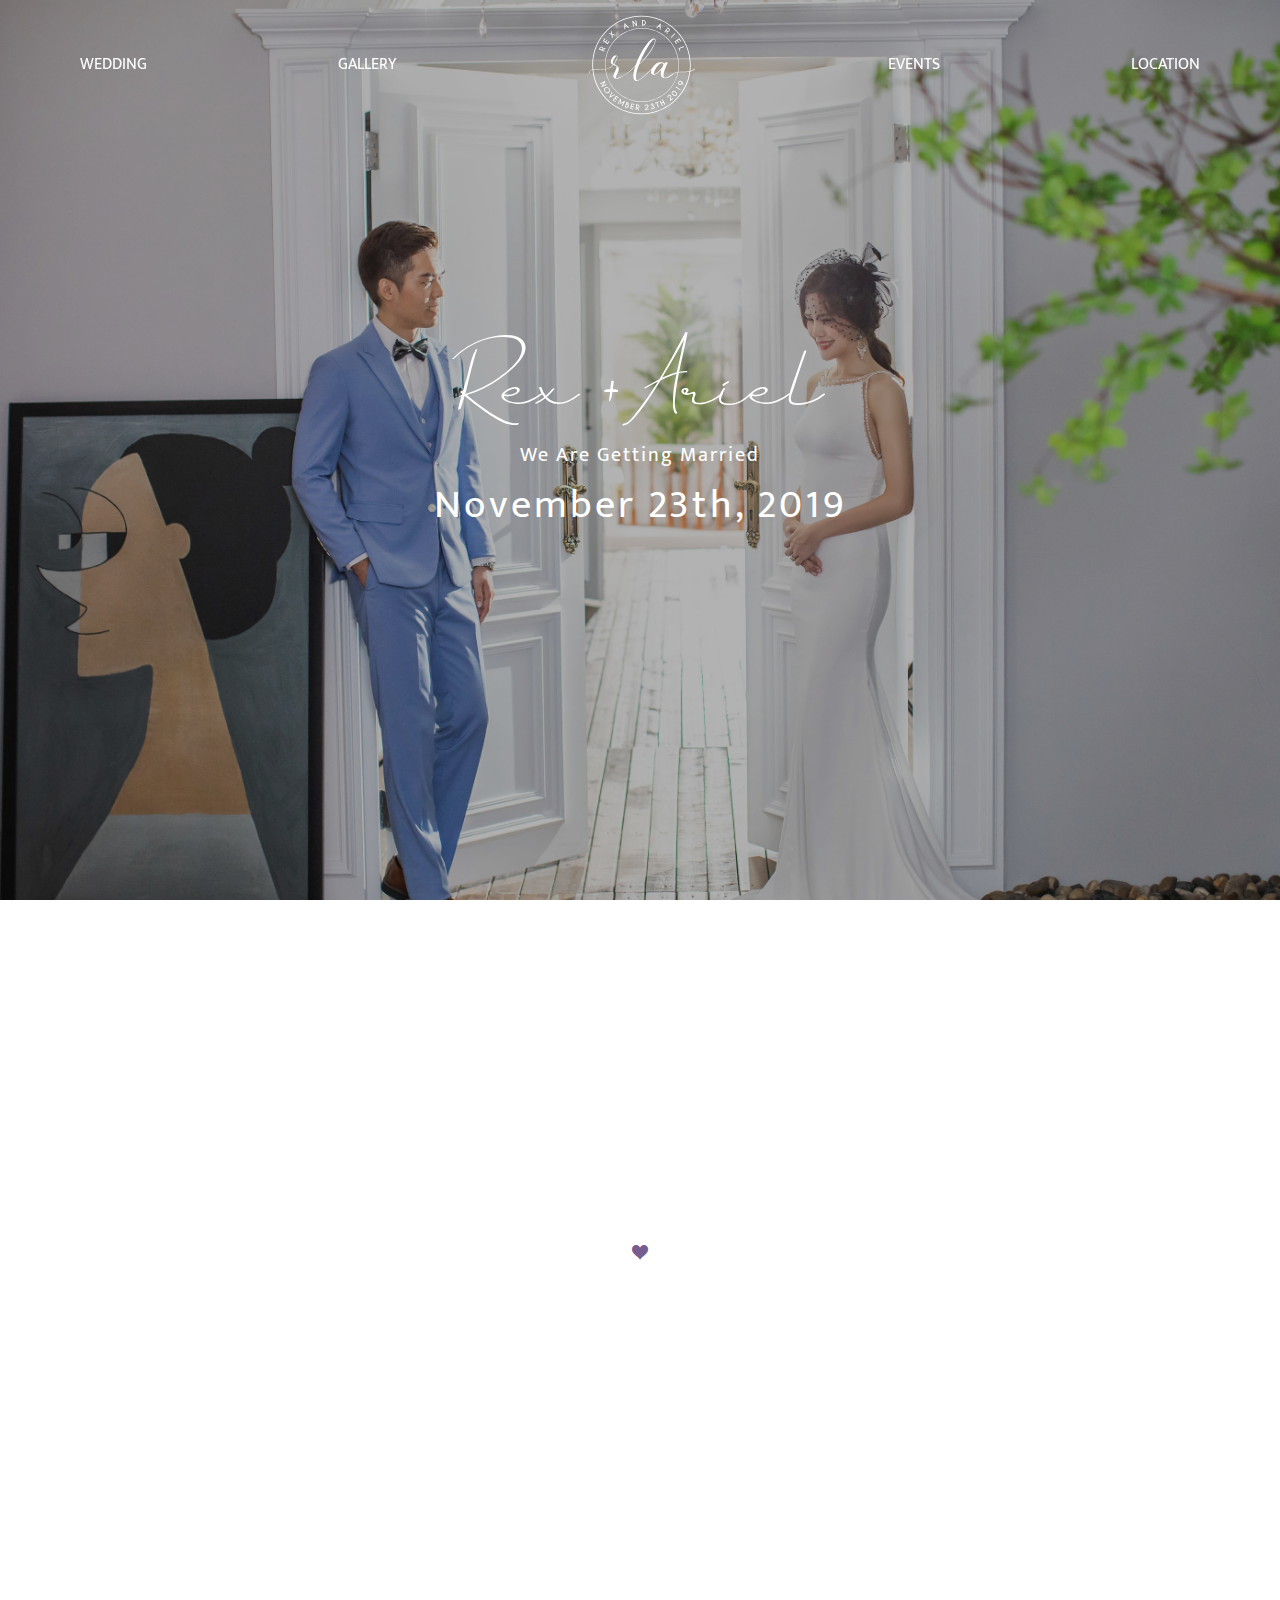
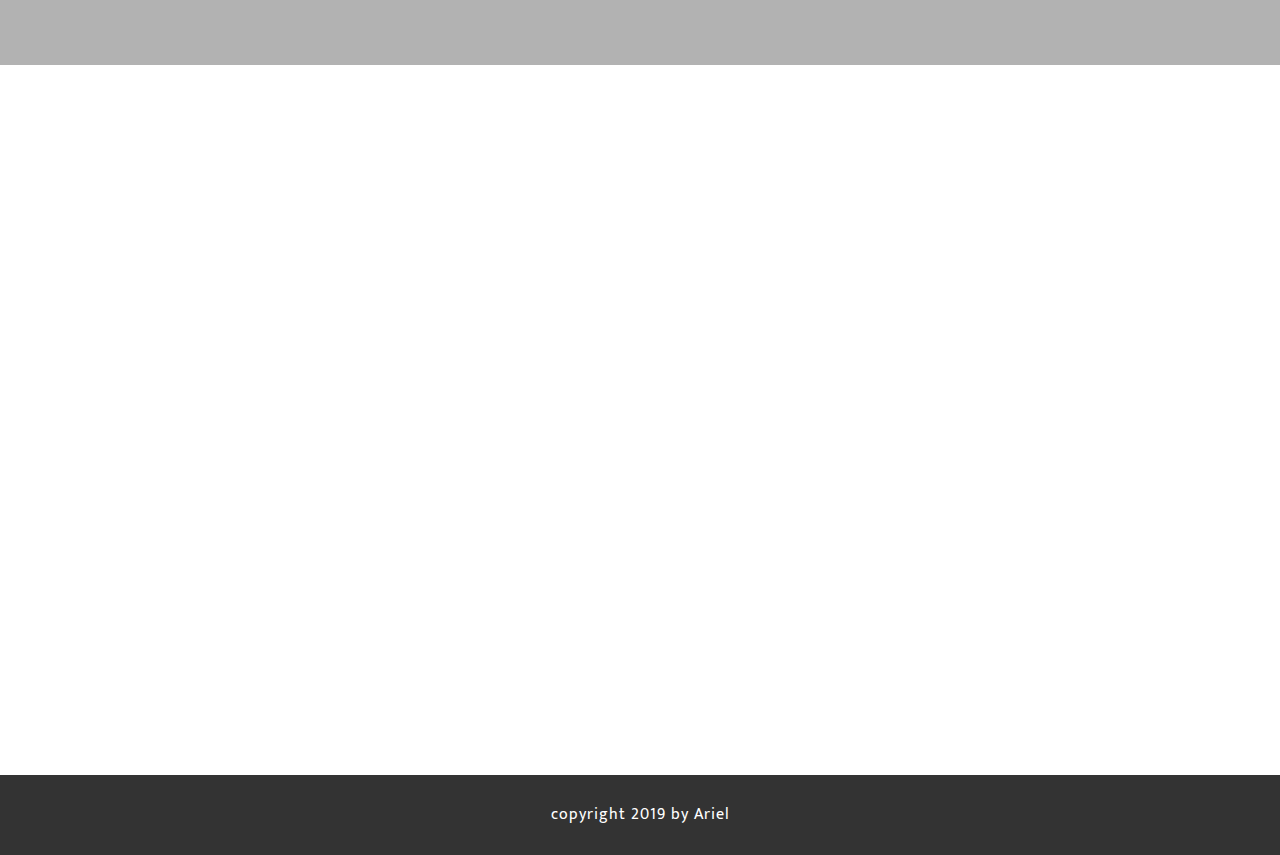
<file: index.html>
<!DOCTYPE html>
<html lang="en">
<head>
    <meta charset="utf-8">
    <title>Rex and Ariel's Wedding</title>
    <meta name="viewport" content="width=device-width, initial-scale=1, maximum-scale=1, user-scalable=no">
    <meta name="apple-mobile-web-app-capable" content="yes" />
    <meta name="description" content="We invite you to celebrate our wedding on November 23th, 2019"/>
    <meta property="og:image" content="https://rexplusariel.us/images/bg.png" />
    <meta property=”og:title” content="Rex and Ariel's Wedding">
    <meta property=”og:description” content="We invite you to celebrate our wedding on November 23th, 2019">
    <!--[if lt IE 9]>
    <script src="js/html5shiv.js"></script>
    <![endif]-->

    <link rel="stylesheet" href="css/animate.css" type="text/css">
    <link rel="stylesheet" href="css/unite-gallery.css" type="text/css">
    <link rel="stylesheet" href="css/bootstrap.min.css" type="text/css">
    <link rel="stylesheet" href="css/all.css" type="text/css">
    <link href="https://fonts.googleapis.com/css?family=Allura|Cookie|Damion|Dawning+of+a+New+Day|Hind|Kaushan+Script|Leckerli+One|Mr+De+Haviland|Mukta|Nunito|PT+Sans|Pacifico|Sacramento|Yesteryear"
          rel="stylesheet">
    <link rel="Shortcut Icon" type="image/x-icon" href="images/ring2.png" />
    <!-- Global site tag (gtag.js) - Google Analytics -->
    <script async src="https://www.googletagmanager.com/gtag/js?id=UA-146433315-1"></script>
    <script>
        window.dataLayer = window.dataLayer || [];
        function gtag(){dataLayer.push(arguments);}
        gtag('js', new Date());

        gtag('config', 'UA-146433315-1');
    </script>
</head>
<div id="wrapper">

    <div class="mask"></div>

    <header class="">
        <div class="container">
            <p class="menu_status"></p>
            <div class="open">
                <span class="cls"></span>
                <span>
                    <ul class="sub-menu">
                        <li>
                            <a href="#wrapper" ><i>WEDDING</i></a>
                        </li>
                        <li>
                            <a href="#gallery_t" ><i>GALLERY</i></a>
                        </li>
                        <li class="logo">
                            <a href="#wrapper" ><img src="images/logo.svg" alt=""></a>
                        </li>
                        <li>
                            <a href="#events" ><i>EVENTS</i></a>
                        </li>
                        <li>
                            <a href="#location" ><i>LOCATION</i></a>
                        </li>
                    </ul>
                </span>
                <span class="cls"></span>
            </div>
        </div>
    </header>
    <section class="full-height top-bg have_bg" data-stellar-background-ratio=".1">
        <div class="op"></div>
        <div class="container">
            <div class="wow bounceIn">
                <img src="images/logo.svg" alt="">
                <h1>Rex <span>+</span> Ariel</h1>
                <p>We Are Getting Married</p>
                <p class="date">November 23th, 2019</p>
                <a class="rsvp" href="rsvp.html">RSVP</a>
            </div>
        </div>
    </section>

    <section class="intro">
        <div class="container">
            <h2 class="wow fadeInUp">Hello!</h2>
            <p class="wow fadeInUp" data-wow-delay="0.2s">We invite you to celebrate our wedding</p>
            <div class="col-md-12" data-wow-delay="0.4s">
                <div class="col-md-6 t_right wow fadeInLeft" data-wow-delay="0.4s">
                    <p>
                        <span>The Groom</span>
                        <img src="images/groom.jpg" alt="">
                        <span class="name">Rex Chang</span>
                    </p>
                </div>
                <div class="col-md-6 t_left wow fadeInRight" data-wow-delay="0.4s">
                    <p>
                        <span>The Bride</span>
                        <img src="images/bride.jpg" alt="">
                        <span class="name">Ariel Chen</span>
                    </p>
                </div>
                <div class="heart">
                    <i class="icon-heart1"></i>
                </div>
            </div>
        </div>
    </section>

    <section class="countdown have_bg" data-stellar-background-ratio=".1">
        <div class="op"></div>
        <div class="container">
            <h2 class="wow fadeInUp white" data-wow-delay="0.2s">Countdown</h2>
            <div id="clockdiv" class="col-md-12 wow zoomIn">
                <div>
                    <p>
                        <span class="days"></span>
                        <i class="smalltext">Days</i>
                    </p>
                </div>
                <div>
                    <p>
                        <span class="hours"></span>
                        <i class="smalltext">Hours</i>
                    </p>

                </div>
                <div>
                    <p>
                        <span class="minutes"></span>
                        <i class="smalltext">Minutes</i>
                    </p>

                </div>
                <div>
                    <p>
                        <span class="seconds"></span>
                        <i class="smalltext">Seconds</i>
                    </p>
                </div>
            </div>
        </div>
    </section>

    <section id="gallery_t">
        <div class="container">
            <h2 class="wow fadeInUp" data-wow-delay="0.2s">Wedding Gallery</h2>
            <div id="gallery" style="display:none;">
                <a href="javascript:;">
                    <img alt=""
                         src="images/3A4A3586.jpg"
                         data-image="images/3A4A3586.jpg"
                         data-description=""
                         style="">
                </a>
                <a href="javascript:;">
                    <img alt=""
                         src="images/3A4A3672.jpg"
                         data-image="images/3A4A3672.jpg"
                         data-description=""
                         style="display:none">
                </a>
                <a href="javascript:;">
                    <img alt=""
                         src="images/3A4A3852.jpg"
                         data-image="images/3A4A3852.jpg"
                         data-description=""
                         style="display:none">
                </a>
                <a href="javascript:;">
                    <img alt=""
                         src="images/3A4A3883.jpg"
                         data-image="images/3A4A3883.jpg"
                         data-description=""
                         style="display:none">
                </a>
                <a href="javascript:;">
                    <img alt=""
                         src="images/3A4A4017.jpg"
                         data-image="images/3A4A4017.jpg"
                         data-description=""
                         style="display:none">
                </a>
                <a href="javascript:;">
                    <img alt=""
                         src="images/3A4A3980.jpg"
                         data-image="images/3A4A3980.jpg"
                         data-description=""
                         style="display:none">
                </a>
                <a href="javascript:;">
                    <img alt=""
                         src="images/3A4A4244.jpg"
                         data-image="images/3A4A4244.jpg"
                         data-description=""
                         style="display:none">
                </a>
                <a href="javascript:;">
                    <img alt=""
                         src="images/3A4A4196.jpg"
                         data-image="images/3A4A4196.jpg"
                         data-description=""
                         style="">
                </a>
                <a href="javascript:;">
                    <img alt=""
                         src="images/3A4A4312.jpg"
                         data-image="images/3A4A4312.jpg"
                         data-description=""
                         style="display:none">
                </a>
                <a href="javascript:;">
                    <img alt=""
                         src="images/3A4A4368.jpg"
                         data-image="images/3A4A4368.jpg"
                         data-description=""
                         style="display:none">
                </a>
                <a href="javascript:;">
                    <img alt=""
                         src="images/3A4A4547.jpg"
                         data-image="images/3A4A4547.jpg"
                         data-description=""
                         style="display:none">
                </a>
                <a href="javascript:;">
                    <img alt=""
                         src="images/3A4A4487.jpg"
                         data-image="images/3A4A4487.jpg"
                         data-description=""
                         style="display:none">
                </a>
                <a href="javascript:;">
                    <img alt=""
                         src="images/3A4A4513.jpg"
                         data-image="images/3A4A4513.jpg"
                         data-description=""
                         style="display:none">
                </a>
                <a href="javascript:;">
                    <img alt=""
                         src="images/3A4A4594.jpg"
                         data-image="images/3A4A4594.jpg"
                         data-description=""
                         style="display:none">
                </a>
            </div>
        </div>
    </section>

    <section class="events have_bg" id="events" data-stellar-background-ratio=".1">
        <div class="op"></div>
        <div class="container">
            <h2 class="wow fadeInUp white">Wedding Events</h2>
            <div class="wow fadeInUp col-md-6" data-wow-delay="0.2s">
                <div>
                    <h3>COCKTAIL RECEPTION</h3>
                    <div>
                        <p>
                            <i class="icon-clock"></i>
                            <span>
                        12:00 PM<br>12:30 PM
                    </span>
                        </p>
                        <p>
                            <i class="icon-calendar"></i>
                            <span>
                        Saturday 23<br>November, 2019
                    </span>
                        </p>
                    </div>
                </div>


            </div>
            <div class="wow fadeInUp col-md-6" data-wow-delay="0.4s">
                <div>
                    <h3>WEDDING BANQUET</h3>

                    <div>
                        <p>
                            <i class="icon-clock"></i>
                            <span>
                        12:30 PM<br>15:00 PM /+
                    </span>
                        </p>
                        <p>
                            <i class="icon-calendar"></i>
                            <span>
                        Saturday 23<br>November, 2019
                    </span>
                        </p>
                    </div>
                </div>


            </div>
        </div>

    </section>

    <section class="location" id="location">
        <div class="container">
            <h2 class="wow fadeInUp">Location</h2>
            <div class="map">
                <iframe class="wow fadeInUp col-md-6" data-wow-delay="0.4s"
                        src="https://www.google.com/maps/embed?pb=!1m18!1m12!1m3!1d3613.559787218623!2d121.55280701542814!3d25.082905383949413!2m3!1f0!2f0!3f0!3m2!1i1024!2i768!4f13.1!3m3!1m2!1s0x3442ac1217d17e0d%3A0x646294412722369!2z5ZKM55Ke6aOv5bqX!5e0!3m2!1szh-TW!2stw!4v1556587554839!5m2!1szh-TW!2stw"
                        width="600" height="450" frameborder="0" style="border:0" allowfullscreen></iframe>
                <div class="detail wow fadeInRight col-md-6" data-wow-delay="0.6s">
                    飯店資訊：
                    <p>台北市中山區樂群三路123號 (美麗華摩天輪旁、近捷運劍南站2號出口)</p>
                    <br>
                    <p>交通方式：</p>
                    <div>
                        <ul>
                            <li>捷運：文湖線劍南路站 2 號出口，步行3分鐘</li>
                            <li>公車：請搭乘：208、紅2、620、268、28、33、42、256、267、247、棕16、21、藍26、646、222、286、內湖幹線，於【劍南路站】下車</li>
                            <li>開車：B1備有免費停車場 ✶停車場數量有限，停滿為止</li>
                            <li>週邊停車場參考
                                <ul>
                                    <li>VIVI PARK 敬業二路站 － 台北市敬業二路 (莎多堡汽旅斜對面)</li>
                                    <li>捷運劍南路站轉乘停車場 － 台北市北安路798號1樓、B1-B2</li>
                                    <li>嘟嘟房家樂福大直站停車場 － 台北市中山區樂群三路218號B1~B4</li>
                                    <li>美麗華百樂園地下停車場 － 台北市敬業三路20號</li>
                                </ul>
                            </li>
                        </ul>
                    </div>
                </div>
            </div>
        </div>

    </section>




</div>

<footer>
    <div class="container">
        copyright 2019 by Ariel
    </div>
</footer>



<script src="js/jquery-1.11.3.min.js"></script>
<script src="js/jquery.stellar.min.js"></script>
<script src="js/unitegallery.min.js"></script>
<script src="js/ug-theme-tiles.js"></script>
<script src="js/wow.min.js"></script>
<script src="js/style.min.js"></script>
</body>
</html>
</file>
<file: css/unite-gallery.css>
.---------Protection--------{}

.ug-gallery-wrapper, 
.ug-gallery-wrapper *{
	transition: all !important;
	-o-transition: all !important;
	-webkit-transition: all;
	-moz-transition: all !important;
	-ms-transition: all !important;
	max-width:none;
}

.ug-gallery-wrapper{
	z-index:0;
} 

.ug-item-wrapper img{
	width:auto;
	max-width:none;
	margin:0px;
	padding:0px;
}

.ug-videoplayer-wrapper video{
	height:100%;
	width:100%;
	visibility: visible !important;
}


.---------General_Styles--------{}

.ug-rtl{
	direction:rtl;
}

.ug-gallery-wrapper{
	overflow:hidden;
	position:relative;
	font-family:Arial, Helvetica, sans-serif;
}

.ug-error-message{
	text-align:center;
	padding-top:30px;
	padding-bottom:30px;
	font-size:20px;
	color:#F30D0D;
}

.ug-error-message-wrapper{
	width:100%;
	height:100%;
	border:1px solid black;
}

.ug-gallery-wrapper .ug-canvas-pie{
	position:absolute;
	z-index:4;
}

.ug-gallery-wrapper .ug-progress-bar{
	position:absolute;
	overflow:hidden;
	z-index:4;
}

.ug-gallery-wrapper .ug-progress-bar-inner{
	xposition:absolute;
}

.ug-gallery-wrapper.ug-fullscreen{
	height: 100% !important;
	width: 100% !important;
	max-width:none !important;
	max-height:none !important;
}

.ug-gallery-wrapper.ug-fake-fullscreen{
	position: fixed !important;
	height: auto !important;
	width: auto !important;
	max-width:none !important;
	max-height:none !important;
	margin: 0px !important;
	padding: 0px !important;
	top: 0px !important;
	left: 0px !important;
	bottom: 0px !important;
	right: 0px !important;
	z-index: 999999 !important;
}

.ug-body-fullscreen{
	overflow: hidden !important;
	height: 100% !important;
	width: 100% !important;
	margin:0px !important;
	padding:0px !important;	
}

/*.ug-gallery-wrapper .ug-preloader-trans{*/
	/*display:block;*/
	/*height:35px;*/
	/*width:32px;*/
	/*height:32px;*/
	/*background-image:url('../images/loader_skype_trans.gif');*/
	/*background-repeat:no-repeat;*/
/*}*/


.--------------SLIDER------------------{}

.ug-gallery-wrapper .ug-slider-wrapper{
	position:absolute;
	overflow:hidden;
	z-index:1;
	background-color:#000000;
}


.ug-slider-wrapper .ug-slide-wrapper{
	position:absolute;
}

.ug-slide-wrapper.ug-slide-clickable{
	cursor:pointer;
}

.ug-slider-wrapper .ug-slider-inner{
	position:absolute;
	z-index:0;
}

.ug-slider-wrapper .ug-item-wrapper{
	position:absolute;
	overflow:hidden;
}

.ug-slider-wrapper,
.ug-item-wrapper img{
	
	-webkit-user-select: none;	/* make unselectable */         
	-moz-user-select: none; 
	-ms-user-select: none;	
	max-width:none !important;
	box-sizing:border-box;
}

.ug-slider-wrapper .ug-slider-preloader{
	position:absolute;
	z-index:1;
	border:2px solid #ffffff;
	border-radius:6px;
	background-color:#ffffff;
	background-position:center center;
	background-repeat:no-repeat;
}

/*.ug-slider-preloader.ug-loader1{*/
	/*width:30px;*/
	/*height:30px;*/
	/*background-image:url('../images/loader-white1.gif');*/
/*}*/

/*.ug-slider-preloader.ug-loader1.ug-loader-black{*/
	/*background-image:url('../images/loader-black1.gif');	*/
/*}*/
	/**/
/*.ug-slider-preloader.ug-loader2{*/
	/*width:32px;*/
	/*height:32px;*/
	/*background-image:url('../images/loader-white2.gif');*/
/*}*/

/*.ug-slider-preloader.ug-loader2.ug-loader-black{*/
	/*background-image:url('../images/loader-black2.gif');	*/
/*}*/

/*.ug-slider-preloader.ug-loader3{*/
	/*width:38px;*/
	/*height:38px;*/
	/*background-image:url('../images/loader-white3.gif');*/
/*}*/

/*.ug-slider-preloader.ug-loader3.ug-loader-black{*/
	/*background-image:url('../images/loader-black3.gif');	*/
/*}*/

/*.ug-slider-preloader.ug-loader4{*/
	/*width:32px;*/
	/*height:32px;*/
	/*background-image:url('../images/loader-white4.gif');*/
	/*background-color:white;*/
/*}*/

/*.ug-slider-preloader.ug-loader4.ug-loader-black{*/
	/*background-image:url('../images/loader-black4.gif');	*/
/*}*/

/*.ug-slider-preloader.ug-loader5{*/
	/*width:60px;*/
	/*height:8px;*/
	/*background-image:url('../images/loader-white5.gif');*/
	/*background-color:white;*/
	/*border:none;*/
	/*border-radius:0px;*/
/*}*/

/*.ug-slider-preloader.ug-loader5.ug-loader-black{*/
	/*background-image:url('../images/loader-black5.gif');*/
	/*border:2px solid #000000;*/
/*}*/

/*.ug-slider-preloader.ug-loader6{*/
	/*width:32px;*/
	/*height:32px;*/
	/*background-image:url('../images/loader-white6.gif');*/
/*}*/

/*.ug-slider-preloader.ug-loader6.ug-loader-black{*/
	/*background-image:url('../images/loader-black6.gif');	*/
/*}*/

/*.ug-slider-preloader.ug-loader7{*/
	/*width:32px;*/
	/*height:10px;*/
	/*background-image:url('../images/loader-white7.gif');*/
	/*border-width:3px;*/
	/*border-radius:3px;*/
/*}*/

/*.ug-slider-preloader.ug-loader7.ug-loader-black{*/
	/*background-image:url('../images/loader-black7.gif');	*/
/*}*/

.ug-slider-preloader.ug-loader-black{
	border-color:#000000;
	background-color:#000000;
}

.ug-slider-preloader.ug-loader-nobg{
	background-color:transparent;
}

.ug-slider-wrapper .ug-button-videoplay{
	position:absolute;
	z-index:2;
	cursor:pointer;	
}

/*.ug-slider-wrapper .ug-button-videoplay.ug-type-square{	*/
	/*width:86px;*/
	/*height:66px;*/
	/*background-image:url('../images/play-button-square.png');*/
	/*background-position:0px -66px;*/
/*}*/

.ug-slider-wrapper .ug-button-videoplay.ug-type-square.ug-button-hover{
	background-position:0px 0px;
}


/*.ug-slider-wrapper .ug-button-videoplay.ug-type-round{	*/
	/*width:76px;*/
	/*height:76px;*/
	/*background-image:url('../images/play-button-round.png');*/
	/*opacity:0.9;*/
	/*filter: alpha(opacity = 90);*/
	/*transition: all 0.3s ease 0s !important;*/
/*}*/


.ug-slider-wrapper .ug-button-videoplay.ug-type-round.ug-button-hover{
	opacity:1;
	filter: alpha(opacity = 100);
	transition: all 0.3s ease 0s !important;
}


.--------------VIDEO_PLAYER------------------{}

/*.ug-gallery-wrapper .ug-videoplayer{*/
	/*position:absolute;*/
	/*z-index:100;	*/
	/*background-color:#000000;*/
	/*background-image:url('../images/loader-black1.gif');	*/
	/*background-repeat:no-repeat;*/
	/*background-position:center center;*/
	/*box-sizing:border-box;*/
	/*-moz-box-sizing:border-box;*/
/*}*/

/*.ug-videoplayer .ug-videoplayer-wrapper{*/
	/*width:100%;*/
	/*height:100%;*/
	/*background-color:#000000;*/
	/*background-image:url('../images/loader-black1.gif');	*/
	/*background-repeat:no-repeat;*/
	/*background-position:center center;*/
/*}*/


/*.ug-videoplayer .ug-videoplayer-button-close{*/
	/*position:absolute;*/
	/*height:64px;*/
	/*width:64px;*/
	/*background-image:url('../images/button-close.png');*/
	/*cursor:pointer;*/
	/*z-index:1000;*/
/*}*/


.ug-videoplayer .ug-videoplayer-button-close:hover{
	background-position: 0px -64px;
}

.--------------THUMBS_STRIP------------------{}


.ug-gallery-wrapper .ug-thumbs-strip,
.ug-gallery-wrapper .ug-thumbs-grid{
	position:absolute;
	overflow:hidden;
	
	-webkit-user-select: none;	/* make unselectable */         
	-moz-user-select: none; 
	-ms-user-select: none;
	
	xbackground-color:green;
	z-index:10;
}

.ug-thumbs-strip.ug-dragging{
	xcursor: -webkit-grab;
	xcursor: -moz-grab;
}

.ug-gallery-wrapper .ug-thumbs-strip-inner,
.ug-gallery-wrapper .ug-thumbs-grid-inner{
	position:absolute;
}

.ug-thumb-wrapper.ug-thumb-generated{
	position:absolute;
	overflow:hidden;
	
	-webkit-user-select: none;	/* make unselectable */         
	-moz-user-select: none; 
	-ms-user-select: none;
	
	box-sizing:border-box;
	-moz-box-sizing:border-box;
}


.ug-thumb-wrapper.ug-thumb-generated .ug-thumb-loader,
.ug-thumb-wrapper.ug-thumb-generated .ug-thumb-error{
	position:absolute;
	top:0px;
	left:0px;
	background-repeat:no-repeat;
	background-position:center center;
}

.ug-thumb-wrapper .ug-thumb-border-overlay{
	position:absolute;
	top:0px;
	left:0px;
	z-index:4;
	box-sizing:border-box;
	-moz-box-sizing:border-box;
	border-style:solid;
}

.ug-thumb-wrapper .ug-thumb-overlay{
	position:absolute;
	top:0px;
	left:0px;
	z-index:3;
}

/*.ug-thumb-wrapper.ug-thumb-generated .ug-thumb-loader-dark{*/
	/*background-image:url('../images/loader.gif');*/
/*}*/

/*.ug-thumb-wrapper.ug-thumb-generated .ug-thumb-loader-bright{*/
	/*background-image:url('../images/loader_bright.gif');*/
/*}*/

/*.ug-thumb-wrapper.ug-thumb-generated .ug-thumb-error{*/
	/*background-image:url('../images/not_loaded.png');*/
/*}*/

.ug-thumb-wrapper.ug-thumb-generated img{
	position:absolute;
	z-index:1;
	max-width:none !important;
}

.ug-thumb-wrapper.ug-thumb-generated img.ug-thumb-image-overlay{
	position:absolute;
	z-index:2;
	max-width:none !important;
}


/* bw desaturate effect lightweight */
img.ug-bw-effect{
	filter: grayscale(100%);
    filter: url("data:image/svg+xml;utf8,<svg xmlns=\'http://www.w3.org/2000/svg\'><filter id=\'grayscale\'><feColorMatrix type=\'matrix\' values=\'0.3333 0.3333 0.3333 0 0 0.3333 0.3333 0.3333 0 0 0.3333 0.3333 0.3333 0 0 0 0 0 1 0\'/></filter></svg>#grayscale"); /* Firefox 10+, Firefox on Android */	
	-moz-filter: grayscale(100%);
	-webkit-filter: grayscale(100%); 
}

/* blur effect desaturate effect lightweight */
img.ug-blur-effect{
	
	filter: blur(0.8px); 
	-webkit-filter: blur(0.8px);
	-moz-filter: blur(0.8px);
	-o-filter: blur(0.8px);
	-ms-filter: blur(0.8px);    
    filter: url("data:image/svg+xml;utf8,<svg xmlns=\'http://www.w3.org/2000/svg\'><filter id='blur'><feGaussianBlur stdDeviation=\'0.8\' /></filter></svg>#blur"); /* Firefox 10+, Firefox on Android */
	filter:progid:DXImageTransform.Microsoft.Blur(PixelRadius='0.8');
}

img.ug-sepia-effect{
	-webkit-filter: sepia(1);
	-webkit-filter: sepia(100%); -moz-filter: sepia(100%);
	-ms-filter: sepia(100%); -o-filter: sepia(100%);
	filter: url("data:image/svg+xml;utf8,<svg xmlns=\'http://www.w3.org/2000/svg\'><filter id=\'sepia\'><feColorMatrix values=\'0.14 0.45 0.05 0 0 0.12 0.39 0.04 0 0 0.08 0.28 0.03 0 0 0 0 0 1 0\' /></filter></svg>#sepia"); /* Firefox 10+, Firefox on Android */
	filter: sepia(100%);
	background-color: #5E2612;
	filter: alpha(opacity = 50);
	zoom:1;
}


.--------------BULLETS------------------{}


.ug-gallery-wrapper .ug-bullets{
	position: absolute;
	top:0px;
	left:0px;
	margin:0px;
	padding:0px;
}

.ug-gallery-wrapper .ug-bullets .ug-bullet{
	background-repeat:no-repeat;
	cursor:pointer;
	display:block;
	float:left;
	z-index:2;
}

.ug-gallery-wrapper .ug-bullets .ug-bullet:first-child{
	margin-left:0px;
}


.--------------TEXT_PANEL------------------{}

.ug-gallery-wrapper .ug-textpanel{
	position:absolute;
	overflow:hidden;
}

.ug-slider-wrapper .ug-textpanel{
	z-index:2;
}

.ug-gallery-wrapper .ug-textpanel-bg,
.ug-gallery-wrapper .ug-textpanel-title,
.ug-gallery-wrapper .ug-textpanel-description{
	display:block;
	position:absolute;
	margin:0px;
	padding:0px;
}


.ug-gallery-wrapper .ug-textpanel-bg{
	background-color:#000000;
	opacity:0.4;
	filter: alpha(opacity = 40);
	z-index:1;
}

.ug-textpanel-textwrapper{
	overflow:hidden;
}

.ug-gallery-wrapper .ug-textpanel-title{
	font-size:16px;
	font-weight:bold;
	color:white;
	text-align:left;
	z-index:2;	
}

.ug-gallery-wrapper .ug-textpanel-description{
	font-size:14px;
	color:white;
	text-align:left;
	z-index:3;
}


.--------------ZOOM_PANEL------------------{}

.ug-slider-wrapper .ug-zoompanel{
	position:absolute;
	top:200px;
	left:100px;
}

.ug-zoompanel .ug-zoompanel-button{
    background-repeat: no-repeat;
    cursor:pointer;
    display:block;
}


.--------------ZOOM_PANEL_BUTTONS------------------{}

.ug-gallery-wrapper .ug-arrow-left{
	position:absolute;	
	background-repeat:no-repeat;
	display:block;
	cursor:pointer;
}

.ug-gallery-wrapper .ug-arrow-right{
	position:absolute;
	background-repeat:no-repeat;
	cursor:pointer;
}


.--------------GRID_PANEL_AND_ARROWS------------------{}


.ug-gallery-wrapper .ug-grid-panel{
	position:absolute;
    background-color: #000000;
    xbackground-color: blue;

    z-index:2;
}


.ug-gallery-wrapper .ug-grid-panel .grid-arrow{
	position:absolute;
	background-repeat:no-repeat;
	cursor:pointer;
	z-index:11;
}

.ug-gallery-wrapper .ug-grid-panel .grid-arrow.ug-button-disabled{
	cursor:default;	
}


/* handle tip */
.ug-gallery-wrapper .ug-panel-handle-tip{
	position:absolute;
	z-index:13;
	cursor:pointer;
}

/*.ug-gallery-wrapper .ug-overlay-disabled{*/
	/*position:absolute;*/
	/*z-index:100;*/
	/*width:100%;*/
	/*height:100%;*/
	/*background-color:#000000;*/
	/*opacity: 0.3;*/
    /*filter: alpha(opacity=30);	*/
	/*background-image:url('../images/cover-grid.png');*/
/*}*/


.--------------STRIP_PANEL------------------{}

.ug-gallery-wrapper .ug-strip-panel{
	position:absolute;
	background-color:#000000;
	z-index:2;
}

.ug-strip-panel .ug-strip-arrow{
	position:absolute;	
	cursor:pointer;
}

.ug-strip-panel .ug-strip-arrow.ug-button-disabled{
	cursor:default;
}


.ug-strip-panel .ug-strip-arrow-tip{
	position:absolute;
}

.--------------TILES------------------{}

.ug-thumb-wrapper.ug-tile{
	display:block;
	position:absolute;
	box-sizing:border-box;
	-moz-box-sizing:border-box;
	overflow:hidden;
	padding:0px;
	margin:0px;
}

.ug-tile .ug-tile-cloneswrapper{
	position:absolute;
	width:0px;
	height:0px;
	top:0px;
	left:0px;
	overflow:hidden;
	opacity:0;
	filter: alpha(opacity = 90);
}


/* transit something */
/* transit fixed size items */
/* transit image overlay */

.ug-tiles-transit.ug-tiles-transition-active .ug-thumb-wrapper.ug-tile,
.ug-tiles-transit.ug-tiles-transition-active .ug-thumb-wrapper.ug-tile .ug-trans-enabled{
	transition: left 0.7s ease 0s, top 0.7s ease 0s, width 0.7s ease 0s, height 0.7s ease 0s !important;
}


.ug-thumb-wrapper.ug-tile.ug-tile-clickable{
	cursor: pointer;
}

.ug-thumb-wrapper.ug-tile .ug-image-container{
	position:absolute;
	overflow:hidden;
	z-index:1;
	top:0px;
	left:0px;
}

.ug-thumb-wrapper.ug-tile img.ug-thumb-image{

	-webkit-user-select: none;	/* make unselectable */         
	-moz-user-select: none; 
	-ms-user-select: none;	
	max-width:none !important;
	max-height:none !important;

	display:block;	
	border:none;
	padding:0px !important;
	margin:0px !important;
	
	width:auto;
	height:auto;
	position:absolute;
}


.ug-thumb-wrapper.ug-tile .ug-tile-image-overlay{
	position:absolute;
	overflow:hidden;
	z-index:2;
	top:0px;
	left:0px;
}

.ug-thumb-wrapper.ug-tile .ug-tile-image-overlay img{
	width:100%;
	max-width:none !important;	
}

.ug-tiletype-justified .ug-thumb-wrapper.ug-tile .ug-tile-image-overlay img{
	height:100%;
	max-width:none !important;	
}

.ug-thumb-wrapper.ug-tile .ug-tile-icon{
	position:absolute;
	width:38px;
	height:38px;
	background-repeat:no-repeat;
	background-position:0 0;
	xbackground-color:green;
	z-index:6;
	top:1px;
	left:1px;
	cursor:pointer;
}

/*.ug-thumb-wrapper.ug-tile .ug-tile-icon.ug-icon-link{*/
	/*background-image:url('../images/icon-link32.png');	*/
/*}*/

/*.ug-thumb-wrapper.ug-tile .ug-tile-icon.ug-icon-zoom{*/
	/*background-image:url('../images/icon-zoom32.png');	*/
/*}*/

/*.ug-thumb-wrapper.ug-tile .ug-tile-icon.ug-icon-play{*/
	/*background-image:url('../images/icon-play32.png');	*/
/*}*/

.ug-thumb-wrapper.ug-tile .ug-tile-icon:hover{
	background-position:0 -38px;
}


.ug-thumbs-grid .ug-tile-image-overlay img{
	width:auto;
	height:auto;
	position:absolute;
	max-width:none !important;
}

/* text panel on tiles*/

.ug-tile .ug-textpanel{
	z-index: 5;
	cursor:default;
}

.ug-tile.ug-tile-clickable .ug-textpanel{
	cursor:pointer;
}

.ug-tile .ug-textpanel-title{
	font-size:14px;
	font-weight:bold;
}

.--------------CAROUSEL------------------{}

.ug-gallery-wrapper .ug-carousel-wrapper{
	position:absolute;
	overflow:hidden;
}

.ug-gallery-wrapper .ug-carousel-inner{
	position:absolute;
}


.------------------LIGHTBOX---------------------{}

.ug-gallery-wrapper.ug-lightbox{
	display: none;
	position: fixed;
    border: none;
    padding:0px;
    margin:0px;
    outline: invert none medium;
    overflow: hidden;
    top: 0;
    left: 0;
	width: 100%;
    height: 100%;
	max-width:none !important;
	max-height:none !important;
    z-index: 999999;
}

.ug-lightbox .ug-lightbox-top-panel{
	position:absolute;
	z-index:2;
}

.ug-lightbox .ug-lightbox-top-panel-overlay{
	width:100%;
	height:100%;
	position:absolute;
	background-color:#000000;
	opacity:0.4;
	filter: alpha(opacity=40);
}


.ug-lightbox .ug-lightbox-overlay{
	z-index:1;
	width:100%;
	height:100%;
    background-color:#000000;
    opacity:1;
}

.ug-lightbox .ug-slider-wrapper{
	z-index:1;
	xbackground-color:green;
	background-color:transparent !important;
}

.ug-lightbox .ug-textpanel{
	z-index: 2;
}


.ug-lightbox .ug-lightbox-arrow-left,
.ug-lightbox .ug-lightbox-arrow-right{
	position:absolute;
	width:50px;
	height:55px;
	background-repeat:no-repeat;
	background-image:url('../images/lightbox-arrow-left.png');
	background-position:0px 0px;
	z-index:3;
	cursor:pointer;
}

.ug-lightbox .ug-lightbox-arrow-right{
	background-image:url('../images/lightbox-arrow-right.png');
}

.ug-lightbox .ug-lightbox-button-close{
	position:absolute;
	width:36px;
	height:36px;
	background-repeat:no-repeat;
	background-image:url('../images/lightbox-icon-close.png');
	background-position:0px 0px;
	z-index:4;
	cursor:pointer;
}


/*.ug-lightbox-compact .ug-lightbox-button-close{*/
	/*width:45px;*/
	/*height:41px;*/
	/*background-image:url('../images/lightbox-icon-close-compact2.png');*/
/*}*/


.ug-lightbox .ug-lightbox-arrow-left.ug-arrow-hover,
.ug-lightbox .ug-lightbox-arrow-right.ug-arrow-hover{
	background-position:0px -55px;	
}

.ug-lightbox .ug-lightbox-button-close.ug-button-hover{
	background-position:0px -35px;
}

.ug-lightbox-compact .ug-lightbox-button-close.ug-button-hover{
	background-position:0px -40px;
}

.ug-lightbox .ug-lightbox-numbers{
	position:absolute;
	color:#e5e5e5;
	font-size:12px;
	top:14px;
	left:8px;
	z-index:3;
}

.ug-lightbox-compact .ug-lightbox-numbers{
	font-size: 14px;
	padding-right:5px;
	padding-top:7px;
}

.ug-lightbox .ug-textpanel-title,
.ug-lightbox .ug-textpanel-description{
	font-size: 14px;
	font-weight: normal;
	color: #e5e5e5;
}

.ug-lightbox-compact .ug-textpanel-title,
.ug-lightbox-compact .ug-textpanel-description{
	color:#F3F3F3;
	font-size: 16px;
}

.------------------LOADMORE_BUTTON---------------------{}

.ug-loadmore-wrapper{
	margin-top:20px;
	text-align:center;	
}

.ug-loadmore-wrapper .ug-loadmore-button{
	display:inline-block;
	padding:5px;
	border:1px solid #939393;
	text-decoration:none;
	color: #4F4F4F;
}

.ug-loadmore-wrapper .ug-loadmore-error{
	color:red;
}

.ug-loadmore-wrapper .ug-loadmore-button:hover{
	background-color:#F0F0F0;	
	color:#515151;
}

.ug-loadmore-wrapper .ug-loadmore-loader{
	color: #515151;
}



.------------------CATEGORY_TABS---------------------{}

	.ug-tabs-wrapper{
		margin-top:0px;
		margin-bottom:20px;
		text-align:center;
	}

	.ug-tabs-wrapper a.ug-tab{
	    display: inline-block;
		cursor:pointer;
		text-decoration:none;
		color:#ffffff;
		padding-left:8px;
		padding-right:8px;
		padding-top:6px;
		padding-bottom:6px;
		margin-left:5px;
		background-color:#333333;
		border-radius:3px;
		font-size:12px;
		font-weight:normal;
		
		border: 1px solid #969696;
	}
	
	.ug-tabs-wrapper a.ug-tab:hover{
		background-color: #707070 !important;
	}

	.ug-tabs-wrapper a.ug-tab.ug-tab-selected,
	.ug-tabs-wrapper a.ug-tab.ug-tab-selected:hover{
		background-color: #2077A2 !important;
		cursor:default !important;
	}

	.ug-tabs-wrapper a.ug-tab:first-child{
		margin-left:0px !important;
	}


.------------------DEFAULT_SKIN---------------------{}

/* --- arrows -- */

/*.ug-arrow-left.ug-skin-default,*/
/*.ug-arrow-right.ug-skin-default{*/
	/*width:15px;*/
	/*height:30px;*/
	/*background-image:url('../skins/default/slider_arrow_left.png');*/
	/*background-position:0px 0px;*/
/*}*/

/*.ug-arrow-right.ug-skin-default{*/
	/*background-image:url('../skins/default/slider_arrow_right.png');*/
/*}*/

.ug-arrow-left.ug-skin-default.ug-arrow-hover,
.ug-arrow-right.ug-skin-default.ug-arrow-hover{
	background-position:0px -30px;
}

.ug-arrow-left.ug-skin-default.ug-arrow-disabled,
.ug-arrow-right.ug-skin-default.ug-arrow-disabled{
	background-position:0px -60px;
}

/* --- bullets -- */

/*.ug-bullets.ug-skin-default .ug-bullet{*/
	/*width:15px;*/
	/*height:15px;*/
	/*background-image:url('../skins/default/slider_bullets.png');*/
	/*background-position:top left;*/
	/*margin-left:5px;*/
/*}*/

/*.ug-bullets.ug-skin-default .ug-bullet.ug-bullet-active{*/
	/*background-position:bottom left;*/
/*}*/

/*.ug-bullets.ug-skin-default.ug-bullets-gray .ug-bullet{ */
	/*background-image:url('../skins/default/tile_bullets_gray.png');*/
/*}*/

/*.ug-bullets.ug-skin-default.ug-bullets-blue .ug-bullet{ */
	/*background-image:url('../skins/default/tile_bullets_blue.png');*/
/*}*/

/*.ug-bullets.ug-skin-default.ug-bullets-brown .ug-bullet{ */
	/*background-image:url('../skins/default/tile_bullets_brown.png');*/
/*}*/

/*.ug-bullets.ug-skin-default.ug-bullets-green .ug-bullet{ */
	/*background-image:url('../skins/default/tile_bullets_green.png');*/
/*}*/

/*.ug-bullets.ug-skin-default.ug-bullets-red .ug-bullet{ */
	/*background-image:url('../skins/default/tile_bullets_red.png');*/
/*}*/

.ug-button-tile-navigation{
	width:36px;
	height:36px;
	background-position:top left;
	cursor:pointer;
	float:left;
}

/*.ug-button-tile-navigation.ug-button-tile-left{*/
	/*background-image:url('../skins/default/tile_button_left.png');*/
/*}*/

/*.ug-button-tile-navigation.ug-button-tile-right{*/
	/*background-image:url('../skins/default/tile_button_right.png');*/
/*}*/

.ug-button-tile-navigation:hover{
	background-position:bottom left;
}

.ug-button-tile-navigation.ug-button-disabled{
	opacity:0.6;
}

.ug-button-tile-navigation.ug-button-disabled:hover{
	background-position:top left;	
}

/*.ug-button-tile-navigation.ug-button-tile-play{*/
	/*background-image:url('../skins/default/tile_button_play_pause.png');*/
	/*width:35px;*/
/*} */

.ug-button-tile-navigation.ug-button-tile-play.ug-pause-icon{
	background-position:bottom left;
} 

.ug-button-tile-navigation.ug-button-tile-play:hover{
	background-position:top left;
} 

.ug-button-tile-navigation.ug-button-tile-play.ug-pause-icon:hover{
	background-position:bottom left;
} 


/* --- play button -- */

/*.ug-button-play.ug-skin-default{*/
	/*position:absolute;*/
	/*background-image:url('../skins/default/button_playpause.png');*/
    /*width:14px;*/
    /*height:17px;*/
    /*cursor:pointer;*/
	/*background-position:0px 0px;*/
/*}*/

.ug-button-play.ug-skin-default.ug-button-hover{
	background-position:0px -17px;	
}

.ug-button-play.ug-skin-default.ug-stop-mode{
	background-position:0px -34px;
}

.ug-button-play.ug-skin-default.ug-stop-mode.ug-button-hover{
	background-position:0px -51px;
}

/* --- fullscreen button -- */

/*.ug-button-fullscreen.ug-skin-default{*/
	/*position:absolute;*/
	/*background-image:url('../skins/default/button_fullscreen.png');*/
    /*width:16px;*/
    /*height:16px;*/
    /*cursor:pointer;*/
	/*background-position:0px 0px;*/
/*}*/

.ug-button-fullscreen.ug-skin-default.ug-button-hover{
	background-position:0px -16px;	
}

.ug-button-fullscreen.ug-skin-default.ug-fullscreenmode{
	background-position:0px -32px;
}

.ug-button-fullscreen.ug-skin-default.ug-fullscreenmode.ug-button-hover{
	background-position:0px -48px;
}


/* --- zoom panel --- */

.ug-zoompanel.ug-skin-default .ug-zoompanel-button{
    background-repeat: no-repeat;
    cursor:pointer;
    height: 23px;
    width: 23px;
    margin-top:5px;
    background-position: 0px 0px;	
}

.ug-zoompanel.ug-skin-default .ug-zoompanel-plus{
	margin-top:0px;
}

/*.ug-zoompanel.ug-skin-default .ug-zoompanel-plus{*/
	/*background-image:url('../skins/default/icon_zoom_plus.png');*/
/*}*/

/*.ug-zoompanel.ug-skin-default .ug-zoompanel-minus{*/
	/*background-image:url('../skins/default/icon_zoom_minus.png');*/
/*}*/

/*.ug-zoompanel.ug-skin-default .ug-zoompanel-return{*/
	/*background-image:url('../skins/default/icon_zoom_back.png');*/
/*}*/

.ug-zoompanel.ug-skin-default .ug-zoompanel-button.ug-button-hover{
    background-position: 0px -23px;
}

.ug-zoompanel.ug-skin-default .ug-zoompanel-button-disabled,
.ug-zoompanel.ug-skin-default .ug-zoompanel-button.ug-button-hover.ug-zoompanel-button-disabled{
    background-position: 0px -46px;
    cursor:default;
}


/* --- Grid Panel Arrows -- */

/*--- down arrow ---*/

/*.ug-gallery-wrapper .ug-grid-panel .grid-arrow-down.ug-skin-default{*/
	/*width:30px;*/
	/*height:15px;*/
	/*background-position:0px 0px;	*/
	/*background-image:url('../skins/default/arrow_grid_down.png');*/
/*}*/

.ug-gallery-wrapper .ug-grid-panel .grid-arrow-down.ug-skin-default.ug-button-hover{
	background-position:0px -15px;
}

.ug-gallery-wrapper .ug-grid-panel .grid-arrow-down.ug-skin-default.ug-button-hover.ug-button-disabled,
.ug-gallery-wrapper .ug-grid-panel .grid-arrow-down.ug-skin-default.ug-button-disabled{
	background-position:0px -30px;
}


/*--- up arrow ---*/

/*.ug-gallery-wrapper .ug-grid-panel .grid-arrow-up.ug-skin-default{*/
	/*width:30px;*/
	/*height:15px;*/
	/*background-position:0px 0px;	*/
	/*background-image:url('../skins/default/arrow_grid_up.png');*/
/*}*/

.ug-gallery-wrapper .ug-grid-panel .grid-arrow-up.ug-skin-default.ug-button-hover{
	background-position:0px -15px;	
}

.ug-gallery-wrapper .ug-grid-panel .grid-arrow-up.ug-skin-default.ug-button-hover.ug-button-disabled,
.ug-gallery-wrapper .ug-grid-panel .grid-arrow-up.ug-skin-default.ug-button-disabled{
	background-position:0px -30px;
}

/*--- left arrow ---*/

/*.ug-gallery-wrapper .ug-grid-panel .grid-arrow-left.ug-skin-default{*/
	/*width:40px;*/
	/*height:40px;*/
	/*background-position:0px -40px;*/
	/*background-image:url('../skins/default/grid_arrow_left.png');*/
/*}*/

.ug-gallery-wrapper .ug-grid-panel .grid-arrow-left.ug-skin-default.ug-button-hover{
	background-position:0px -0px;
}

.ug-gallery-wrapper .ug-grid-panel .grid-arrow-left.ug-skin-default.ug-button-hover.ug-button-disabled,
.ug-gallery-wrapper .ug-grid-panel .grid-arrow-left.ug-skin-default.ug-button-disabled{
	background-position:0px -80px;
}

/*--- right arrow ---*/

/*.ug-gallery-wrapper .ug-grid-panel .grid-arrow-right.ug-skin-default{*/
	/*width:40px;*/
	/*height:40px;*/
	/*background-position:0px -40px;	*/
	/*background-image:url('../skins/default/grid_arrow_right.png');*/
/*}*/

.ug-gallery-wrapper .ug-grid-panel .grid-arrow-right.ug-skin-default.ug-button-hover{
	background-position:0px -0px;
}

.ug-gallery-wrapper .ug-grid-panel .grid-arrow-right.ug-skin-default.ug-button-hover.ug-button-disabled,
.ug-gallery-wrapper .ug-grid-panel .grid-arrow-right.ug-skin-default.ug-button-disabled{
	background-position:0px -80px;
}

/*--- left arrow - horizontal panel type ---*/

/*.ug-gallery-wrapper .ug-grid-panel .grid-arrow-left-hortype.ug-skin-default{*/
	/*width:15px;*/
	/*height:30px;*/
	/*background-image:url('../skins/default/slider_arrow_left.png');*/
	/*background-position:0px 0px;*/
/*}*/

.ug-gallery-wrapper .ug-grid-panel .grid-arrow-left-hortype.ug-skin-default.ug-button-hover{
	background-position:0px -30px;
}

.ug-gallery-wrapper .ug-grid-panel .grid-arrow-left-hortype.ug-skin-default.ug-button-hover.ug-button-disabled,
.ug-gallery-wrapper .ug-grid-panel .grid-arrow-left-hortype.ug-skin-default.ug-button-disabled{
	background-position:0px -60px;
}


/*--- right arrow - horizontal panel type ---*/

/*.ug-gallery-wrapper .ug-grid-panel .grid-arrow-right-hortype.ug-skin-default{*/
	/*width:15px;*/
	/*height:30px;*/
	/*background-image:url('../skins/default/slider_arrow_right.png');*/
	/*background-position:0px 0px;*/
/*}*/

.ug-gallery-wrapper .ug-grid-panel .grid-arrow-right-hortype.ug-skin-default.ug-button-hover{
	background-position:0px -30px;
}

.ug-gallery-wrapper .ug-grid-panel .grid-arrow-right-hortype.ug-skin-default.ug-button-hover.ug-button-disabled,
.ug-gallery-wrapper .ug-grid-panel .grid-arrow-right-hortype.ug-skin-default.ug-button-disabled{
	background-position:0px -60px;
}


/* --- Strip Panel Arrows -- */

/* left and right arrows */

.ug-strip-panel .ug-strip-arrow-left.ug-skin-default,
.ug-strip-panel .ug-strip-arrow-right.ug-skin-default{
	width:25px;
	height:50px;
}

.ug-strip-panel .ug-strip-arrow-left.ug-skin-default .ug-strip-arrow-tip,
.ug-strip-panel .ug-strip-arrow-right.ug-skin-default .ug-strip-arrow-tip{
	background-position:0px 0px;
	background-repeat:no-repeat;
	width:4px;
	height:7px;
}

/*.ug-strip-panel .ug-strip-arrow-left.ug-skin-default .ug-strip-arrow-tip{*/
	/*background-image:url('../skins/default/arrows_strip_left.png');*/
/*}*/

/*.ug-strip-panel .ug-strip-arrow-right.ug-skin-default .ug-strip-arrow-tip{*/
	/*background-image:url('../skins/default/arrows_strip_right.png');	*/
/*}*/

.ug-strip-panel .ug-strip-arrow-left.ug-skin-default.ug-button-hover .ug-strip-arrow-tip,
.ug-strip-panel .ug-strip-arrow-right.ug-skin-default.ug-button-hover .ug-strip-arrow-tip{
	background-position:0px -7px;
}


/* up and down arrows */

.ug-strip-panel .ug-strip-arrow-up.ug-skin-default,
.ug-strip-panel .ug-strip-arrow-down.ug-skin-default{
	height:25px;
	width:50px;
}

.ug-strip-panel .ug-strip-arrow-up.ug-skin-default .ug-strip-arrow-tip,
.ug-strip-panel .ug-strip-arrow-down.ug-skin-default .ug-strip-arrow-tip{
	background-position:0px 0px;
	background-repeat:no-repeat;
	width:7px;
	height:4px;
}

/*.ug-strip-panel .ug-strip-arrow-up.ug-skin-default .ug-strip-arrow-tip{*/
	/*background-image:url('../skins/default/arrows_strip_up.png');*/
/*}*/

/*.ug-strip-panel .ug-strip-arrow-down.ug-skin-default .ug-strip-arrow-tip{*/
	/*background-image:url('../skins/default/arrows_strip_down.png');	*/
/*}*/

.ug-strip-panel .ug-strip-arrow-up.ug-skin-default.ug-button-hover .ug-strip-arrow-tip,
.ug-strip-panel .ug-strip-arrow-down.ug-skin-default.ug-button-hover .ug-strip-arrow-tip{
	background-position:-7px 0px;
}

.ug-strip-panel .ug-strip-arrow.ug-skin-default.ug-button-disabled .ug-strip-arrow-tip{
	background-position:0px 0px;
	opacity:0.5;
	filter: alpha(opacity = 50);
}


/* --- Panel Handle Tip -- */

/* left and right handle */
/*.ug-gallery-wrapper .ug-handle-tip-left.ug-skin-default,*/
/*.ug-gallery-wrapper .ug-handle-tip-right.ug-skin-default{*/
	/*width:22px;*/
	/*height:36px;*/
	/*background-image:url('../skins/default/grid_handle_black_left.png');*/
	/*background-repeat:no-repeat;*/
	/*background-position:0px -36px;*/
/*}*/

/*.ug-gallery-wrapper .ug-handle-tip-right.ug-skin-default{*/
	/*background-image:url('../skins/default/grid_handle_black_right.png');*/
	/*background-position:0px -36px;*/
/*}*/

.ug-gallery-wrapper .ug-handle-tip-left.ug-button-hover.ug-skin-default,
.ug-gallery-wrapper .ug-handle-tip-right.ug-button-hover.ug-skin-default{
	background-position:0px -0px;	
}

.ug-gallery-wrapper .ug-handle-tip-left.ug-skin-default.ug-button-closed,
.ug-gallery-wrapper .ug-handle-tip-right.ug-skin-default.ug-button-closed{
	background-position:0px -108px;
}

.ug-gallery-wrapper .ug-handle-tip-left.ug-skin-default.ug-button-closed.ug-button-hover,
.ug-gallery-wrapper .ug-handle-tip-right.ug-skin-default.ug-button-closed.ug-button-hover{
	background-position:0px -72px;
}


/* top and bottom handle */

/*.ug-gallery-wrapper .ug-handle-tip-top.ug-skin-default,*/
/*.ug-gallery-wrapper .ug-handle-tip-bottom.ug-skin-default{	*/
	/*width:36px;*/
	/*height:22px;*/
	/*background-image:url('../skins/default/grid_handle_black_top.png');*/
	/*background-repeat:no-repeat;*/
	/*background-position:-36px 0px;*/
/*}*/

/*.ug-gallery-wrapper .ug-handle-tip-bottom.ug-skin-default{*/
	/*background-image:url('../skins/default/grid_handle_black_bottom.png');*/
	/*background-position:-36px 0px;*/
/*}*/

.ug-gallery-wrapper .ug-handle-tip-top.ug-skin-default.ug-button-hover,
.ug-gallery-wrapper .ug-handle-tip-bottom.ug-skin-default.ug-button-hover{
	background-position:0px 0px;	
}

.ug-gallery-wrapper .ug-handle-tip-top.ug-skin-default.ug-button-closed,
.ug-gallery-wrapper .ug-handle-tip-bottom.ug-skin-default.ug-button-closed{
	background-position:-108px 0px;
}

.ug-gallery-wrapper .ug-handle-tip-top.ug-skin-default.ug-button-closed.ug-button-hover,
.ug-gallery-wrapper .ug-handle-tip-bottom.ug-skin-default.ug-button-closed.ug-button-hover{
	background-position:-72px 0px;
}
</file>
<file: css/all.css>
html, body, div, span, applet, object, iframe,
h1, h2, h3, h4, h5, h6, p, blockquote, pre,
a, abbr, acronym, address, big, cite, code,
del, dfn, em, img, ins, kbd, q, s, samp,
small, strike, strong, sub, sup, tt, var,
b, u, i, center,
dl, dt, dd, ol, ul, li,
fieldset, form, label, legend,
table, caption, tbody, tfoot, thead, tr, th, td,
article, aside, canvas, details, embed,
figure, figcaption, footer, header, hgroup,
menu, nav, output, ruby, section, summary,
time, mark, audio, video {
  margin: 0;
  padding: 0;
  border: 0;
  font: inherit;
  font-size: 100%;
  vertical-align: baseline; }

html {
  line-height: 1;
  width: 100%; }

ol, ul {
  list-style: none; }

table {
  border-collapse: collapse;
  border-spacing: 0; }

caption, th, td {
  text-align: left;
  font-weight: normal;
  vertical-align: middle; }

q, blockquote {
  quotes: none; }

q:before, q:after, blockquote:before, blockquote:after {
  content: "";
  content: none; }

a img {
  border: none; }

article, aside, details, figcaption, figure, footer, header, hgroup, menu, nav, section, summary {
  display: block; }

@font-face {
  font-family: 'icomoon';
  src: url("../fonts/icomoon.eot?wav0ay");
  src: url("../fonts/icomoon.eot?wav0ay#iefix") format("embedded-opentype"), url("../fonts/icomoon.ttf?wav0ay") format("truetype"), url("../fonts/icomoon.woff?wav0ay") format("woff"), url("../fonts/icomoon.svg?wav0ay#icomoon") format("svg");
  font-weight: normal;
  font-style: normal; }

[class^="icon-"], [class*=" icon-"] {
  /* use !important to prevent issues with browser extensions that change fonts */
  font-family: 'icomoon' !important;
  speak: none;
  font-style: normal;
  font-weight: normal;
  font-variant: normal;
  text-transform: none;
  line-height: 1;
  /* Better Font Rendering =========== */
  -webkit-font-smoothing: antialiased;
  -moz-osx-font-smoothing: grayscale; }

.icon-clock:before {
  content: "\e94e"; }

.icon-calendar:before {
  content: "\e953"; }

.icon-glass1:before {
  content: "\e9a0"; }

.icon-glass21:before {
  content: "\e9a1"; }

.icon-spoon-knife1:before {
  content: "\e9a3"; }

.icon-menu1:before {
  content: "\e9bd"; }

.icon-heart1:before {
  content: "\e9da"; }

.icon-cross1:before {
  content: "\ea0f"; }

.icon-arrow-up21:before {
  content: "\ea3a"; }

.icon-arrow-down21:before {
  content: "\ea3e"; }

.icon-circle-down1:before {
  content: "\ea43"; }

.sjs-default {
  position: relative;
  padding: 0;
  margin: 0;
  opacity: 0;
  transition: height .2s ease-out, opacity .2s ease-out .2s; }

[data-sjsel] {
  opacity: 0;
  position: absolute;
  top: 0;
  left: 0;
  transition: transform .2s ease-out; }

@-webkit-keyframes pulse {
  0% {
    transform: scale(1); }
  50% {
    transform: scale(1.05); }
  100% {
    transform: scale(1); } }

a:hover {
  text-decoration: none; }

body {
  font-family: 'Mukta', sans-serif; }

.rsvp_iframe {
  position: relative; }
  .rsvp_iframe iframe {
    position: absolute;
    top: 0;
    left: 0;
    width: 100% !important;
    height: 100vh !important; }

header {
  background-color: transparent;
  display: flex;
  align-content: center;
  justify-content: center;
  position: fixed;
  top: 0;
  left: 0;
  right: 0;
  z-index: 2; }
  header.bg {
    background-color: rgba(0, 0, 0, 0.4); }
  header ul {
    display: flex;
    align-content: center;
    justify-content: space-between;
    vertical-align: middle; }
    header ul li {
      padding: 10px;
      display: inline-flex;
      align-content: center; }
      header ul li a {
        color: #fff;
        display: block; }
        header ul li a:hover {
          text-decoration: none;
          color: #fff; }
        header ul li a i {
          line-height: 110px; }
      header ul li img {
        width: 110px; }
  header.small {
    background-color: transparent; }
    header.small ul {
      display: block; }
      header.small ul li {
        padding: 0; }
        header.small ul li.logo {
          display: none; }
        header.small ul li a i {
          line-height: 0px; }
    header.small .menu_status {
      position: fixed;
      right: 10px;
      top: 10px;
      width: 55px;
      height: 50px;
      background-color: transparent;
      z-index: 100; }
    header.small .open {
      position: fixed;
      top: 10px;
      right: 10px;
      width: 55px;
      height: 50px;
      display: block;
      cursor: pointer;
      transition: opacity 0.2s linear;
      background-color: rgba(28, 28, 28, 0.35);
      border-radius: 3px; }
      header.small .open:hover {
        opacity: 0.8; }
      header.small .open span {
        display: block;
        float: left;
        clear: both;
        height: 3px;
        width: 35px;
        border-radius: 40px;
        background-color: #fff;
        position: absolute;
        right: 10px;
        top: -4px;
        overflow: hidden;
        transition: all 0.4s ease; }
        header.small .open span:nth-child(1) {
          margin-top: 14px;
          z-index: 9; }
        header.small .open span:nth-child(2) {
          margin-top: 27px; }
        header.small .open span:nth-child(3) {
          margin-top: 40px; }
    header.small .sub-menu {
      transition: all 0.8s cubic-bezier(0.68, -0.55, 0.265, 1.55);
      height: 0;
      width: 0;
      right: -4px;
      top: 16px;
      position: absolute;
      background-color: rgba(119, 93, 143, 0.54);
      border-radius: 50%;
      z-index: 18;
      overflow: hidden; }
      header.small .sub-menu li {
        display: block;
        float: right;
        clear: both;
        height: auto;
        margin-right: -160px;
        transition: all 0.5s cubic-bezier(0.68, -0.55, 0.265, 1.55); }
        header.small .sub-menu li:first-child {
          margin-top: 180px; }
        header.small .sub-menu li:nth-child(1) {
          -webkit-transition-delay: 0.05s; }
        header.small .sub-menu li:nth-child(2) {
          -webkit-transition-delay: 0.10s; }
        header.small .sub-menu li:nth-child(3) {
          -webkit-transition-delay: 0.15s; }
        header.small .sub-menu li:nth-child(4) {
          -webkit-transition-delay: 0.20s; }
        header.small .sub-menu li:nth-child(5) {
          -webkit-transition-delay: 0.25s; }
        header.small .sub-menu li a {
          color: #fff;
          font-family: 'Lato', Arial, Helvetica, sans-serif;
          font-size: 16px;
          width: 100%;
          display: block;
          float: left;
          line-height: 40px; }
    header.small .oppenned {
      background-color: transparent; }
      header.small .oppenned .sub-menu {
        opacity: 1;
        height: 400px;
        width: 400px; }
      header.small .oppenned span:nth-child(2) {
        overflow: visible; }
      header.small .oppenned span:nth-child(1), header.small .oppenned span:nth-child(3) {
        z-index: 100;
        transform: rotate(45deg); }
      header.small .oppenned span:nth-child(1) {
        transform: rotate(45deg) translateY(9px) translateX(9px); }
      header.small .oppenned span:nth-child(2) {
        height: 400px;
        width: 400px;
        right: -160px;
        top: -160px;
        border-radius: 50%;
        background-color: rgba(119, 93, 143, 0.54); }
      header.small .oppenned span:nth-child(3) {
        transform: rotate(-45deg) translateY(-10px) translateX(10px); }
      header.small .oppenned li {
        margin-right: 168px; }

footer {
  height: 80px;
  background-color: #333;
  color: #fff;
  text-align: center;
  position: relative;
  line-height: 80px;
  letter-spacing: 1px; }

@font-face {
  font-family: JustSignature;
  src: url("../fonts/JustSignature.ttf"); }

@font-face {
  font-family: Allison_Script;
  src: url("../fonts/Allison_Script.otf"); }

#wrapper .mask {
  position: fixed;
  top: 0;
  bottom: 0;
  left: 0;
  right: 0;
  background: rgba(255, 255, 255, 0.4);
  z-index: 1;
  display: none; }

#wrapper section {
  padding: 80px 0 80px 0;
  text-align: center; }
  #wrapper section.have_bg {
    position: relative; }
    #wrapper section.have_bg .op {
      position: absolute;
      top: 0;
      bottom: 0;
      left: 0;
      right: 0;
      background-color: rgba(0, 0, 0, 0.3); }
    #wrapper section.have_bg .container {
      position: relative; }
  #wrapper section h2 {
    text-align: center;
    font-size: 40px;
    font-weight: bolder;
    padding-bottom: 60px;
    font-family: 'Sacramento', cursive;
    color: #775D8F; }
    #wrapper section h2.white {
      color: #fff; }
  #wrapper section #clockdiv {
    display: flex;
    align-content: center;
    justify-content: center;
    flex-wrap: wrap; }
    #wrapper section #clockdiv > div {
      width: 150px; }
      #wrapper section #clockdiv > div p {
        font-size: 20px;
        background-color: rgba(119, 93, 143, 0.7);
        display: inline-block;
        padding: 15px;
        border-radius: 50%;
        height: 100px;
        width: 100px;
        text-align: center;
        animation: pulse 1s ease infinite;
        margin: 10px; }
        #wrapper section #clockdiv > div p > span {
          display: block;
          padding: 10px 0; }
  #wrapper section.top-bg {
    background: url(../images/3A4A4293.jpg) top fixed no-repeat;
    background-size: cover;
    position: relative; }
    #wrapper section.top-bg img {
      display: none; }
    #wrapper section.top-bg .container {
      color: #fff;
      text-align: center;
      position: absolute;
      top: 50%;
      left: 50%;
      transform: translate(-50%, -50%); }
      #wrapper section.top-bg .container h1 {
        font-family: JustSignature;
        font-size: 50px;
        color: #fff; }
        #wrapper section.top-bg .container h1 span {
          line-height: 0;
          font-family: Allison_Script;
          font-size: 120px; }
      #wrapper section.top-bg .container p {
        margin-top: 30px;
        font-size: 20px;
        letter-spacing: 2px; }
        #wrapper section.top-bg .container p.date {
          padding: 10px 0;
          margin-top: 10px;
          font-size: 40px;
          letter-spacing: 3px; }
      #wrapper section.top-bg .container a {
        color: #fff;
        padding: 8px 30px;
        font-size: 16px;
        border: 1px solid #fff; }
        #wrapper section.top-bg .container a.rsvp {
          margin-top: 10px;
          display: none;
          background-color: rgba(255, 255, 255, 0.2);
          transition: 0.3s; }
          #wrapper section.top-bg .container a.rsvp:hover {
            background-color: rgba(0, 0, 0, 0.6);
            color: #fff;
            border-color: #333; }
  #wrapper section.intro img {
    border-radius: 50%;
    width: 200px; }
  #wrapper section.intro h2 {
    padding-bottom: 20px; }
  #wrapper section.intro > div > p {
    padding-bottom: 50px;
    font-size: 18px;
    line-height: 1.5;
    color: #828282; }
  #wrapper section.intro > div div {
    position: relative; }
    #wrapper section.intro > div div .heart {
      position: absolute;
      top: 0;
      bottom: 0;
      left: 0;
      right: 0;
      margin: auto;
      background-color: #fff;
      width: 60px;
      height: 60px;
      line-height: 60px;
      border-radius: 50%;
      animation: pulse 1s ease infinite;
      color: #775D8F; }
    #wrapper section.intro > div div > p {
      width: 200px;
      text-align: center; }
      #wrapper section.intro > div div > p img {
        margin: 20px 0; }
      #wrapper section.intro > div div > p span {
        display: block; }
        #wrapper section.intro > div div > p span.name {
          color: #775D8F; }
    #wrapper section.intro > div div .t_right {
      display: inline-flex;
      justify-content: flex-end; }
    #wrapper section.intro > div div .t_left {
      display: inline-flex;
      justify-content: flex-start; }
  #wrapper section #gallery .ug-tiles-wrapper .ug-thumb-wrapper > div {
    opacity: 0.8 !important; }
    #wrapper section #gallery .ug-tiles-wrapper .ug-thumb-wrapper > div:hover {
      opacity: 0 !important; }
  #wrapper section #gallery a {
    display: block; }
  #wrapper section.countdown {
    background: url(../images/3A4A4005.jpg) top fixed no-repeat;
    background-size: cover;
    position: relative;
    color: #fff; }
    #wrapper section.countdown .op {
      background-color: rgba(255, 255, 255, 0.3); }
  #wrapper section.events {
    background: url(../images/3A4A4035.jpg) top fixed no-repeat;
    background-size: cover;
    position: relative; }
    #wrapper section.events .container > div > div {
      border: 2px solid rgba(255, 255, 255, 0.5);
      background: rgba(255, 255, 255, 0.1);
      padding: 30px;
      margin-bottom: 10px;
      color: #fff; }
      #wrapper section.events .container > div > div h3 {
        font-size: 20px;
        border-bottom: 1px solid rgba(255, 255, 255, 0.5);
        display: block;
        padding-bottom: 20px;
        text-transform: uppercase;
        letter-spacing: 2px;
        margin-bottom: 20px; }
      #wrapper section.events .container > div > div div {
        display: flex;
        align-content: center;
        justify-content: center; }
        #wrapper section.events .container > div > div div p {
          width: 50%; }
          #wrapper section.events .container > div > div div p i {
            font-size: 20px; }
          #wrapper section.events .container > div > div div p span {
            display: block;
            margin-top: 10px;
            line-height: 30px;
            letter-spacing: 1px; }
  #wrapper section.location {
    text-align: left; }
    #wrapper section.location .map .detail {
      line-height: 30px;
      padding-left: 20px; }
      #wrapper section.location .map .detail ul {
        padding-left: 10px; }
        #wrapper section.location .map .detail ul li {
          list-style-type: square; }

@media screen and (min-width: 0px) and (max-width: 992px) {
  #wrapper section.have_bg {
    background-attachment: scroll !important; }
  #wrapper section .container {
    width: 100%; }
  #wrapper section #clockdiv {
    margin-top: 20px; }
  #wrapper section.top-bg {
    background-image: url(../images/3A4A4289.jpg); }
    #wrapper section.top-bg .container h1 {
      font-size: 40px; }
    #wrapper section.top-bg .container p {
      letter-spacing: 0; }
      #wrapper section.top-bg .container p.date {
        letter-spacing: 0;
        font-size: 34px; }
    #wrapper section.top-bg img {
      display: inline;
      width: 150px;
      margin-bottom: 50px; }
  #wrapper section.intro > div .t_right {
    margin-bottom: 50px; }
  #wrapper section.intro > div .t_left {
    margin-top: 50px; }
  #wrapper section.countdown {
    background-image: url(../images/3A4A4006_02.jpg); }
  #wrapper section.events {
    background-image: url(../images/3A4A4040_02.jpg); }
  #wrapper section.location .map iframe {
    width: 100%; }
  #wrapper section.location .map .detail {
    width: 100%;
    margin-top: 10px; } }
</file>
